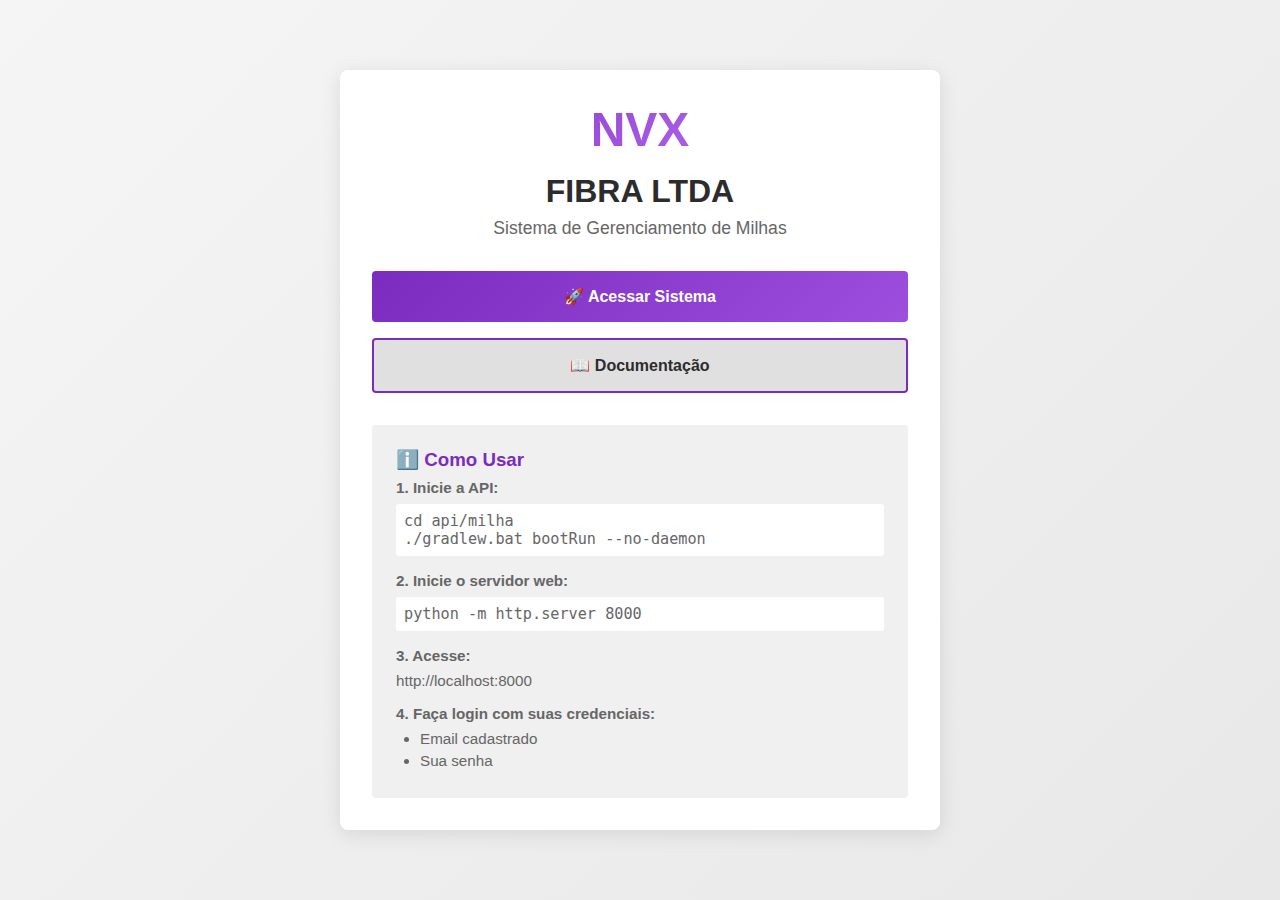
<file: web/index.html>
<!DOCTYPE html>
<html lang="pt-BR">
<head>
  <meta charset="UTF-8">
  <meta name="viewport" content="width=device-width, initial-scale=1.0">
  <title>NVX Fibra LTDA - Sistema de Milhas</title>
  <style>
    * {
      margin: 0;
      padding: 0;
      box-sizing: border-box;
    }

    body {
      font-family: 'Segoe UI', Tahoma, Geneva, Verdana, sans-serif;
      background: linear-gradient(135deg, #f5f5f5 0%, #e8e8e8 100%);
      min-height: 100vh;
      display: flex;
      align-items: center;
      justify-content: center;
      padding: 1rem;
    }

    .container {
      max-width: 600px;
      width: 100%;
      background: white;
      border-radius: 8px;
      box-shadow: 0 4px 20px rgba(0, 0, 0, 0.1);
      padding: 2rem;
      text-align: center;
    }

    .logo {
      font-size: 3rem;
      font-weight: 700;
      background: linear-gradient(135deg, #7b2cbf 0%, #c77dff 100%);
      -webkit-background-clip: text;
      -webkit-text-fill-color: transparent;
      background-clip: text;
      margin-bottom: 1rem;
    }

    h1 {
      color: #2c2c2c;
      margin-bottom: 0.5rem;
      font-size: 2rem;
    }

    .subtitle {
      color: #666;
      margin-bottom: 2rem;
      font-size: 1.1rem;
    }

    .button-group {
      display: flex;
      flex-direction: column;
      gap: 1rem;
    }

    .btn {
      padding: 1rem 2rem;
      border: none;
      border-radius: 4px;
      font-size: 1rem;
      font-weight: 600;
      cursor: pointer;
      transition: all 0.3s ease;
      text-decoration: none;
      display: inline-block;
    }

    .btn-primary {
      background: linear-gradient(135deg, #7b2cbf 0%, #9d4edd 100%);
      color: white;
    }

    .btn-primary:hover {
      transform: translateY(-2px);
      box-shadow: 0 6px 20px rgba(123, 44, 191, 0.3);
    }

    .btn-secondary {
      background: #e0e0e0;
      color: #2c2c2c;
      border: 2px solid #7b2cbf;
    }

    .btn-secondary:hover {
      background: #c77dff;
      color: white;
    }

    .info {
      background: #f0f0f0;
      padding: 1.5rem;
      border-radius: 4px;
      margin-top: 2rem;
      text-align: left;
    }

    .info h3 {
      color: #7b2cbf;
      margin-bottom: 0.5rem;
    }

    .info p {
      color: #666;
      font-size: 0.95rem;
      margin-bottom: 0.5rem;
    }

    .info ul {
      margin-left: 1.5rem;
      color: #666;
      font-size: 0.95rem;
    }

    .info li {
      margin-bottom: 0.3rem;
    }

    @media (max-width: 480px) {
      .container {
        padding: 1.5rem;
      }

      .logo {
        font-size: 2rem;
      }

      h1 {
        font-size: 1.5rem;
      }

      .button-group {
        flex-direction: column;
      }
    }
  </style>
</head>
<body>
  <div class="container">
    <div class="logo">NVX</div>
    <h1>FIBRA LTDA</h1>
    <p class="subtitle">Sistema de Gerenciamento de Milhas</p>

    <div class="button-group">
      <a href="./pages/login.html" class="btn btn-primary">🚀 Acessar Sistema</a>
      <a href="./README.md" class="btn btn-secondary" target="_blank">📖 Documentação</a>
    </div>

    <div class="info">
      <h3>ℹ️ Como Usar</h3>
      <p><strong>1. Inicie a API:</strong></p>
      <p style="font-family: monospace; background: #fff; padding: 0.5rem; border-radius: 3px;">
        cd api/milha<br>
        ./gradlew.bat bootRun --no-daemon
      </p>

      <p style="margin-top: 1rem;"><strong>2. Inicie o servidor web:</strong></p>
      <p style="font-family: monospace; background: #fff; padding: 0.5rem; border-radius: 3px;">
        python -m http.server 8000
      </p>

      <p style="margin-top: 1rem;"><strong>3. Acesse:</strong></p>
      <p>http://localhost:8000</p>

      <p style="margin-top: 1rem;"><strong>4. Faça login com suas credenciais:</strong></p>
      <ul>
        <li>Email cadastrado</li>
        <li>Sua senha</li>
      </ul>
    </div>
  </div>
</body>
</html>
</file>
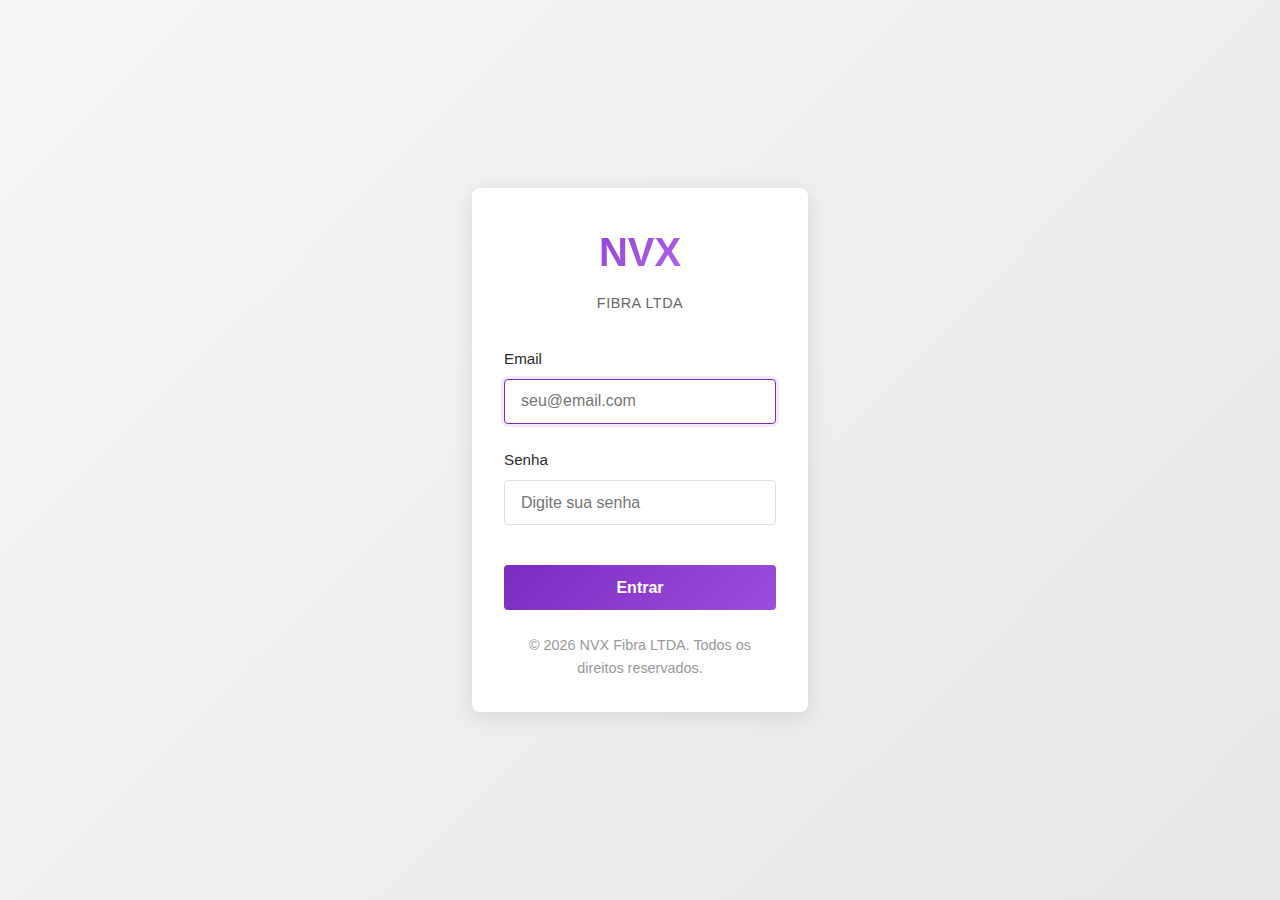
<file: web/pages/dashboard.html>
<!DOCTYPE html>
<html lang="pt-BR">
<head>
  <meta charset="UTF-8">
  <meta name="viewport" content="width=device-width, initial-scale=1.0">
  <title>Dashboard - NVX Fibra LTDA</title>
  <link rel="stylesheet" href="../styles/global.css">
  <link rel="stylesheet" href="../styles/dashboard.css">
</head>
<body>
  <div class="dashboard-wrapper">
    <!-- Header -->
    <header class="header">
      <div class="header-content">
        <div class="header-logo">NVX FIBRA LTDA</div>
        <div class="header-user">
          <div class="user-info">
            <div class="user-email" id="userEmail">usuario@email.com</div>
          </div>
          <button class="btn-logout" id="logoutBtn">Sair</button>
        </div>
      </div>
    </header>

    <!-- Main Content -->
    <div class="main-content">
      <!-- Search Section -->
      <div class="search-section">
        <div class="search-header">
          <h2>Minhas Milhas</h2>
          <button class="btn-new-milha" id="btnNewMilha">+ Nova Milha</button>
        </div>

        <div class="search-input-group">
          <input 
            type="text" 
            id="searchInput" 
            placeholder="Buscar por nome, cliente ou IP..." 
          >
          <button class="btn-search" id="btnSearch">Buscar</button>
        </div>
      </div>

      <!-- Alerts -->
      <div id="alertContainer"></div>

      <!-- Milhas List Section -->
      <div class="milhas-section">
        <div id="milhasContainer"></div>
      </div>
    </div>
  </div>

  <!-- Modal para Criar/Editar Milha -->
  <div class="modal" id="milhaModal">
    <div class="modal-content">
      <div class="modal-header">
        <h2 id="modalTitle">Nova Milha</h2>
        <button class="modal-close" id="modalClose">&times;</button>
      </div>

      <form class="modal-form" id="milhaForm">
        <div class="form-group">
          <label for="nomeMilha">Nome da Milha *</label>
          <input 
            type="text" 
            id="nomeMilha" 
            name="nomeMilha" 
            placeholder="Ex: Milha Centro" 
            required
          >
          <div class="form-error" id="nomeMilhaError"></div>
        </div>

        <div class="form-group">
          <label for="cliente">Cliente *</label>
          <input 
            type="text" 
            id="cliente" 
            name="cliente" 
            placeholder="Ex: Cliente ABC Ltda" 
            required
          >
          <div class="form-error" id="clienteError"></div>
        </div>

        <div class="form-group">
          <label for="ip">IP *</label>
          <input 
            type="text" 
            id="ip" 
            name="ip" 
            placeholder="Ex: 192.168.1.1" 
            required
          >
          <div class="form-error" id="ipError"></div>
        </div>

        <div class="modal-actions">
          <button type="button" class="btn-cancel" id="btnCancelModal">Cancelar</button>
          <button type="submit" class="btn-confirm" id="btnSubmitForm">Salvar</button>
        </div>
      </form>
    </div>
  </div>

  <!-- Modal para Confirmação de Exclusão -->
  <div class="modal" id="deleteConfirmModal">
    <div class="modal-content">
      <div class="modal-header">
        <h2>Confirmar Exclusão</h2>
        <button class="modal-close" id="deleteModalClose">&times;</button>
      </div>

      <p>Tem certeza que deseja deletar esta milha? Esta ação não pode ser desfeita.</p>

      <div class="modal-actions">
        <button type="button" class="btn-cancel" id="btnCancelDelete">Cancelar</button>
        <button type="button" class="btn-delete" id="btnConfirmDelete">Deletar</button>
      </div>
    </div>
  </div>

  <script src="../scripts/api-client.js"></script>
  <script src="../scripts/auth-service.js"></script>
  <script src="../scripts/milha-service.js"></script>
  <script src="../scripts/ui-manager.js"></script>
  <script src="../scripts/dashboard.js"></script>
</body>
</html>
</file>
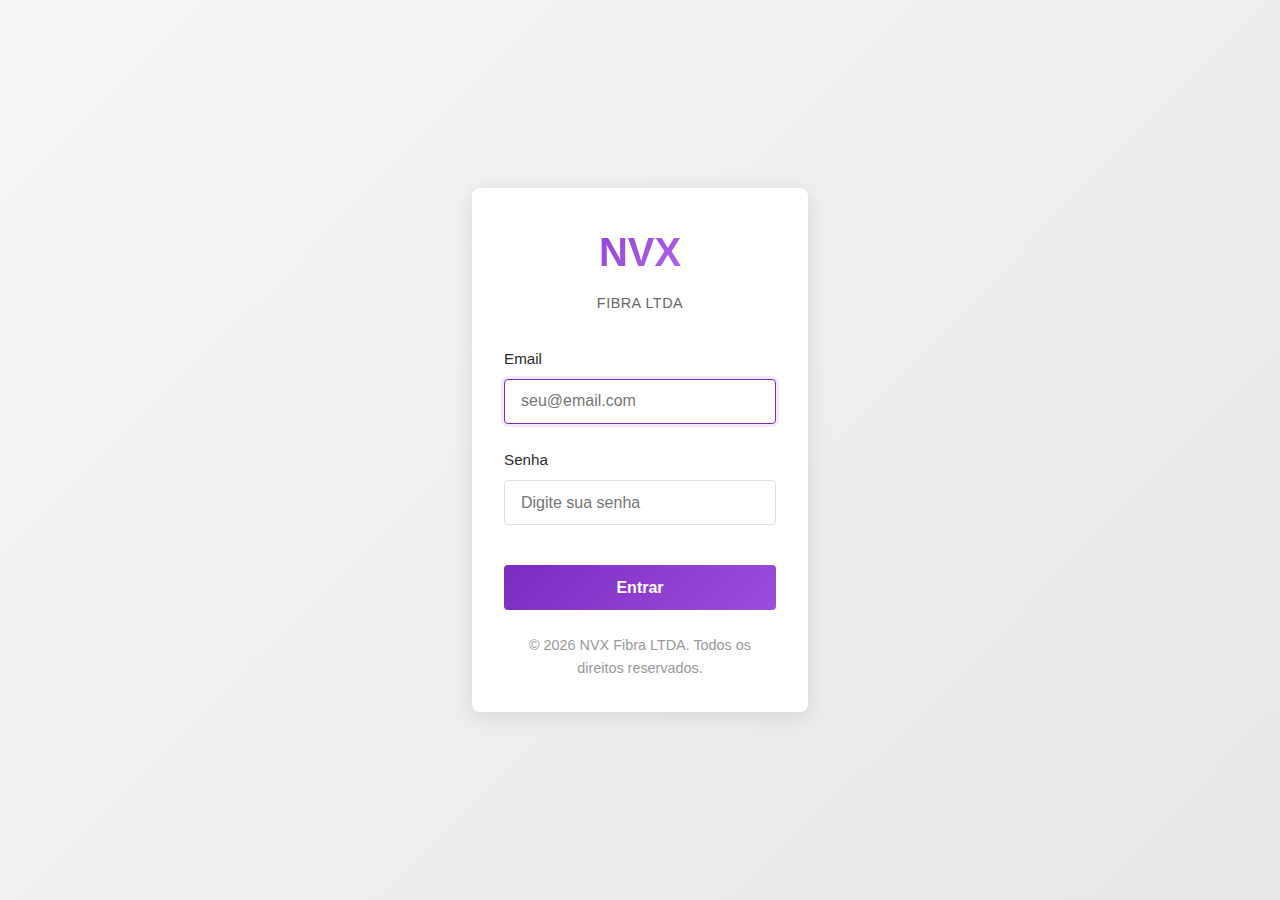
<file: web/pages/login.html>
<!DOCTYPE html>
<html lang="pt-BR">
<head>
  <meta charset="UTF-8">
  <meta name="viewport" content="width=device-width, initial-scale=1.0">
  <title>Login - NVX Fibra LTDA</title>
  <link rel="stylesheet" href="../styles/global.css">
  <link rel="stylesheet" href="../styles/login.css">
</head>
<body>
  <div class="login-container">
    <div class="login-card">
      <div class="logo-section">
        <div class="logo">NVX</div>
        <div class="logo-subtitle">FIBRA LTDA</div>
      </div>

      <form class="login-form" id="loginForm">
        <div class="form-group">
          <label for="email">Email</label>
          <input 
            type="email" 
            id="email" 
            name="email" 
            placeholder="seu@email.com" 
            required
          >
          <div class="form-error" id="emailError"></div>
        </div>

        <div class="form-group">
          <label for="senha">Senha</label>
          <input 
            type="password" 
            id="senha" 
            name="senha" 
            placeholder="Digite sua senha" 
            required
          >
          <div class="form-error" id="senhaError"></div>
        </div>

        <div id="generalError" class="alert alert-error hidden"></div>

        <button type="submit" class="btn-login" id="loginBtn">
          Entrar
        </button>
      </form>

      <div class="login-footer">
        © 2026 NVX Fibra LTDA. Todos os direitos reservados.
      </div>
    </div>
  </div>

  <script src="../scripts/api-client.js"></script>
  <script src="../scripts/auth-service.js"></script>
  <script src="../scripts/ui-manager.js"></script>
  <script src="../scripts/login.js"></script>
</body>
</html>
</file>
<file: web/styles/global.css>
/* ===========================
   NVX Fibra LTDA - Global Styles
   Tema: Cinza + Roxo (Minimalista)
   =========================== */

:root {
  --primary-bg: #f5f5f5;
  --secondary-bg: #ffffff;
  --text-primary: #2c2c2c;
  --text-secondary: #666666;
  --border-color: #e0e0e0;
  --accent-purple: #7b2cbf;
  --accent-light-purple: #c77dff;
  --accent-lighter-purple: #e0aaff;
  --error: #d32f2f;
  --success: #388e3c;
  --shadow: 0 2px 8px rgba(0, 0, 0, 0.1);
  --shadow-hover: 0 4px 12px rgba(0, 0, 0, 0.15);
}

* {
  margin: 0;
  padding: 0;
  box-sizing: border-box;
}

html, body {
  font-family: 'Segoe UI', Tahoma, Geneva, Verdana, sans-serif;
  background-color: var(--primary-bg);
  color: var(--text-primary);
  line-height: 1.6;
}

/* Typography */
h1, h2, h3, h4, h5, h6 {
  font-weight: 600;
  margin-bottom: 0.5rem;
}

h1 {
  font-size: 2rem;
}

h2 {
  font-size: 1.5rem;
}

h3 {
  font-size: 1.25rem;
}

p {
  color: var(--text-secondary);
  margin-bottom: 1rem;
}

/* Buttons */
.btn {
  padding: 0.75rem 1.5rem;
  border: none;
  border-radius: 4px;
  font-size: 1rem;
  cursor: pointer;
  transition: all 0.3s ease;
  font-weight: 500;
}

.btn-primary {
  background-color: var(--accent-purple);
  color: white;
}

.btn-primary:hover {
  background-color: #6a1b9a;
  box-shadow: var(--shadow-hover);
}

.btn-secondary {
  background-color: var(--secondary-bg);
  color: var(--text-primary);
  border: 2px solid var(--accent-purple);
}

.btn-secondary:hover {
  background-color: var(--accent-lighter-purple);
}

.btn-danger {
  background-color: var(--error);
  color: white;
}

.btn-danger:hover {
  background-color: #c62828;
  box-shadow: var(--shadow-hover);
}

.btn-success {
  background-color: var(--success);
  color: white;
}

.btn-success:hover {
  background-color: #2e7d32;
  box-shadow: var(--shadow-hover);
}

.btn:disabled {
  opacity: 0.5;
  cursor: not-allowed;
}

/* Forms */
.form-group {
  margin-bottom: 1.5rem;
}

label {
  display: block;
  margin-bottom: 0.5rem;
  font-weight: 500;
  color: var(--text-primary);
}

input, textarea, select {
  width: 100%;
  padding: 0.75rem;
  border: 1px solid var(--border-color);
  border-radius: 4px;
  font-size: 1rem;
  font-family: inherit;
  transition: border-color 0.3s ease;
}

input:focus, textarea:focus, select:focus {
  outline: none;
  border-color: var(--accent-purple);
  box-shadow: 0 0 0 3px rgba(123, 44, 191, 0.1);
}

textarea {
  resize: vertical;
  min-height: 100px;
}

/* Cards */
.card {
  background-color: var(--secondary-bg);
  border-radius: 8px;
  padding: 1.5rem;
  box-shadow: var(--shadow);
  transition: box-shadow 0.3s ease;
}

.card:hover {
  box-shadow: var(--shadow-hover);
}

/* Alert Messages */
.alert {
  padding: 1rem;
  border-radius: 4px;
  margin-bottom: 1rem;
  animation: slideDown 0.3s ease;
}

@keyframes slideDown {
  from {
    opacity: 0;
    transform: translateY(-10px);
  }
  to {
    opacity: 1;
    transform: translateY(0);
  }
}

.alert-success {
  background-color: #c8e6c9;
  color: #2e7d32;
  border-left: 4px solid var(--success);
}

.alert-error {
  background-color: #ffcdd2;
  color: #c62828;
  border-left: 4px solid var(--error);
}

.alert-info {
  background-color: #e3f2fd;
  color: #1976d2;
  border-left: 4px solid #1976d2;
}

/* Loading Spinner */
.spinner {
  border: 4px solid var(--border-color);
  border-top: 4px solid var(--accent-purple);
  border-radius: 50%;
  width: 40px;
  height: 40px;
  animation: spin 1s linear infinite;
}

@keyframes spin {
  0% { transform: rotate(0deg); }
  100% { transform: rotate(360deg); }
}

/* Utility Classes */
.container {
  max-width: 1200px;
  margin: 0 auto;
  padding: 0 1rem;
}

.hidden {
  display: none !important;
}

.text-center {
  text-align: center;
}

.mt-1 { margin-top: 0.5rem; }
.mt-2 { margin-top: 1rem; }
.mt-3 { margin-top: 1.5rem; }
.mt-4 { margin-top: 2rem; }

.mb-1 { margin-bottom: 0.5rem; }
.mb-2 { margin-bottom: 1rem; }
.mb-3 { margin-bottom: 1.5rem; }
.mb-4 { margin-bottom: 2rem; }

.flex {
  display: flex;
}

.flex-between {
  display: flex;
  justify-content: space-between;
  align-items: center;
}

.flex-center {
  display: flex;
  justify-content: center;
  align-items: center;
}

.gap-1 { gap: 0.5rem; }
.gap-2 { gap: 1rem; }
</file>
<file: web/styles/dashboard.css>
/* ===========================
   Dashboard Styles
   =========================== */

body {
  background-color: #f5f5f5;
}

.dashboard-wrapper {
  min-height: 100vh;
  display: flex;
  flex-direction: column;
}

/* Header */
.header {
  background: linear-gradient(135deg, #2c2c2c 0%, #3a3a3a 100%);
  color: white;
  padding: 1.5rem 0;
  box-shadow: 0 2px 8px rgba(0, 0, 0, 0.15);
  position: sticky;
  top: 0;
  z-index: 100;
}

.header-content {
  display: flex;
  justify-content: space-between;
  align-items: center;
  max-width: 1200px;
  margin: 0 auto;
  padding: 0 1rem;
}

.header-logo {
  font-size: 1.8rem;
  font-weight: 700;
  background: linear-gradient(135deg, #c77dff 0%, #e0aaff 100%);
  -webkit-background-clip: text;
  -webkit-text-fill-color: transparent;
  background-clip: text;
}

.header-user {
  display: flex;
  align-items: center;
  gap: 1.5rem;
}

.user-info {
  text-align: right;
}

.user-email {
  font-size: 0.95rem;
  opacity: 0.9;
}

.btn-logout {
  background-color: transparent;
  color: white;
  border: 2px solid #c77dff;
  padding: 0.5rem 1rem;
  border-radius: 4px;
  cursor: pointer;
  transition: all 0.3s ease;
}

.btn-logout:hover {
  background-color: #7b2cbf;
  border-color: #c77dff;
}

/* Main Content */
.main-content {
  flex: 1;
  max-width: 1200px;
  width: 100%;
  margin: 0 auto;
  padding: 2rem 1rem;
}

/* Search Section */
.search-section {
  background: white;
  padding: 1.5rem;
  border-radius: 8px;
  margin-bottom: 2rem;
  box-shadow: 0 2px 8px rgba(0, 0, 0, 0.1);
}

.search-header {
  display: flex;
  justify-content: space-between;
  align-items: center;
  margin-bottom: 1.5rem;
}

.search-header h2 {
  margin: 0;
}

.btn-new-milha {
  background-color: #7b2cbf;
  color: white;
  padding: 0.75rem 1.5rem;
  border: none;
  border-radius: 4px;
  cursor: pointer;
  font-weight: 600;
  transition: all 0.3s ease;
}

.btn-new-milha:hover {
  background-color: #6a1b9a;
  box-shadow: 0 4px 12px rgba(123, 44, 191, 0.2);
}

.search-input-group {
  display: flex;
  gap: 1rem;
}

.search-input-group input {
  flex: 1;
  padding: 0.75rem 1rem;
  border: 2px solid #e0e0e0;
  border-radius: 4px;
  font-size: 1rem;
  transition: border-color 0.3s ease;
}

.search-input-group input:focus {
  outline: none;
  border-color: #7b2cbf;
  box-shadow: 0 0 0 3px rgba(123, 44, 191, 0.1);
}

.btn-search {
  background-color: #7b2cbf;
  color: white;
  padding: 0.75rem 1.5rem;
  border: none;
  border-radius: 4px;
  cursor: pointer;
  font-weight: 600;
  transition: all 0.3s ease;
}

.btn-search:hover {
  background-color: #6a1b9a;
  box-shadow: 0 4px 12px rgba(123, 44, 191, 0.2);
}

/* Milhas List */
.milhas-section {
  background: white;
  padding: 1.5rem;
  border-radius: 8px;
  box-shadow: 0 2px 8px rgba(0, 0, 0, 0.1);
}

.milhas-grid {
  display: grid;
  grid-template-columns: repeat(auto-fill, minmax(300px, 1fr));
  gap: 1.5rem;
  margin-top: 1rem;
}

.milha-card {
  background: #f9f9f9;
  border: 1px solid #e0e0e0;
  border-radius: 8px;
  padding: 1.5rem;
  transition: all 0.3s ease;
  position: relative;
  overflow: hidden;
}

.milha-card::before {
  content: '';
  position: absolute;
  top: 0;
  left: 0;
  width: 4px;
  height: 100%;
  background: linear-gradient(180deg, #7b2cbf 0%, #c77dff 100%);
}

.milha-card:hover {
  box-shadow: 0 4px 16px rgba(123, 44, 191, 0.15);
  transform: translateY(-2px);
}

.milha-card-header {
  margin-bottom: 1rem;
}

.milha-name {
  font-size: 1.25rem;
  font-weight: 700;
  color: #2c2c2c;
  margin-bottom: 0.5rem;
}

.milha-details {
  list-style: none;
  margin-bottom: 1rem;
}

.milha-details li {
  display: flex;
  align-items: baseline;
  margin-bottom: 0.75rem;
  font-size: 0.95rem;
  color: #666;
}

.milha-details strong {
  color: #7b2cbf;
  margin-right: 0.5rem;
  min-width: 100px;
}

.milha-card-footer {
  display: flex;
  gap: 0.5rem;
  padding-top: 1rem;
  border-top: 1px solid #e0e0e0;
}

.btn-small {
  flex: 1;
  padding: 0.6rem 1rem;
  font-size: 0.9rem;
  border: none;
  border-radius: 4px;
  cursor: pointer;
  font-weight: 600;
  transition: all 0.3s ease;
}

.btn-edit {
  background-color: #7b2cbf;
  color: white;
}

.btn-edit:hover {
  background-color: #6a1b9a;
}

.btn-delete {
  background-color: #d32f2f;
  color: white;
}

.btn-delete:hover {
  background-color: #c62828;
}

/* Modal */
.modal {
  display: none;
  position: fixed;
  top: 0;
  left: 0;
  width: 100%;
  height: 100%;
  background: rgba(0, 0, 0, 0.5);
  z-index: 1000;
  align-items: center;
  justify-content: center;
  animation: fadeIn 0.3s ease;
}

.modal.active {
  display: flex;
}

@keyframes fadeIn {
  from {
    opacity: 0;
  }
  to {
    opacity: 1;
  }
}

.modal-content {
  background: white;
  border-radius: 8px;
  padding: 2rem;
  max-width: 500px;
  width: 90%;
  box-shadow: 0 8px 32px rgba(0, 0, 0, 0.2);
  animation: slideUp 0.3s ease;
}

@keyframes slideUp {
  from {
    transform: translateY(20px);
    opacity: 0;
  }
  to {
    transform: translateY(0);
    opacity: 1;
  }
}

.modal-header {
  display: flex;
  justify-content: space-between;
  align-items: center;
  margin-bottom: 1.5rem;
}

.modal-header h2 {
  margin: 0;
}

.modal-close {
  background: none;
  border: none;
  font-size: 1.5rem;
  cursor: pointer;
  color: #999;
  transition: color 0.3s ease;
}

.modal-close:hover {
  color: #2c2c2c;
}

.modal-form {
  margin-bottom: 1.5rem;
}

.modal-form .form-group {
  margin-bottom: 1.5rem;
}

.modal-actions {
  display: flex;
  gap: 1rem;
  justify-content: flex-end;
}

.modal-actions button {
  padding: 0.75rem 1.5rem;
  border: none;
  border-radius: 4px;
  cursor: pointer;
  font-weight: 600;
  transition: all 0.3s ease;
}

.btn-confirm {
  background-color: #7b2cbf;
  color: white;
}

.btn-confirm:hover {
  background-color: #6a1b9a;
}

.btn-cancel {
  background-color: #e0e0e0;
  color: #2c2c2c;
}

.btn-cancel:hover {
  background-color: #d0d0d0;
}

/* Empty State */
.empty-state {
  text-align: center;
  padding: 3rem 1rem;
  color: #999;
}

.empty-state-icon {
  font-size: 3rem;
  margin-bottom: 1rem;
  opacity: 0.5;
}

.empty-state p {
  font-size: 1.1rem;
  margin-bottom: 0;
}

/* Loading State */
.loading-milhas {
  display: flex;
  justify-content: center;
  align-items: center;
  padding: 2rem;
}

/* Responsive */
@media (max-width: 768px) {
  .header-content {
    flex-direction: column;
    gap: 1rem;
  }

  .search-header {
    flex-direction: column;
    align-items: flex-start;
    gap: 1rem;
  }

  .search-input-group {
    flex-direction: column;
    width: 100%;
  }

  .milhas-grid {
    grid-template-columns: 1fr;
  }

  .main-content {
    padding: 1rem;
  }
}

@media (max-width: 480px) {
  .header-logo {
    font-size: 1.3rem;
  }

  .header-user {
    flex-direction: column;
    gap: 0.5rem;
  }

  .user-info {
    text-align: center;
  }

  .modal-content {
    padding: 1.5rem;
  }
}
</file>
<file: web/styles/login.css>
/* ===========================
   Login Page Styles
   =========================== */

body {
  background: linear-gradient(135deg, #f5f5f5 0%, #e8e8e8 100%);
  min-height: 100vh;
  display: flex;
  align-items: center;
  justify-content: center;
}

.login-container {
  width: 100%;
  max-width: 400px;
  padding: 2rem;
}

.login-card {
  background: white;
  border-radius: 8px;
  box-shadow: 0 4px 20px rgba(0, 0, 0, 0.1);
  padding: 2rem;
}

.logo-section {
  text-align: center;
  margin-bottom: 2rem;
}

.logo {
  font-size: 2.5rem;
  font-weight: 700;
  background: linear-gradient(135deg, #7b2cbf 0%, #c77dff 100%);
  -webkit-background-clip: text;
  -webkit-text-fill-color: transparent;
  background-clip: text;
  margin-bottom: 0.5rem;
}

.logo-subtitle {
  color: #666;
  font-size: 0.9rem;
  letter-spacing: 0.5px;
}

.login-form {
  width: 100%;
}

.login-form .form-group {
  margin-bottom: 1.5rem;
}

.login-form label {
  font-size: 0.95rem;
  margin-bottom: 0.5rem;
}

.login-form input {
  height: 45px;
  padding-left: 1rem;
  padding-right: 1rem;
}

.form-error {
  color: var(--error);
  font-size: 0.85rem;
  margin-top: 0.25rem;
}

.input-error {
  border-color: var(--error) !important;
}

.btn-login {
  width: 100%;
  height: 45px;
  font-size: 1rem;
  margin-top: 1rem;
  background: linear-gradient(135deg, #7b2cbf 0%, #9d4edd 100%);
  border: none;
  border-radius: 4px;
  color: white;
  font-weight: 600;
  cursor: pointer;
  transition: all 0.3s ease;
}

.btn-login:hover:not(:disabled) {
  transform: translateY(-2px);
  box-shadow: 0 6px 20px rgba(123, 44, 191, 0.3);
}

.btn-login:disabled {
  opacity: 0.7;
  cursor: not-allowed;
}

.login-footer {
  text-align: center;
  margin-top: 1.5rem;
  font-size: 0.9rem;
  color: #999;
}

.loading-state {
  position: relative;
}

.loading-state .spinner {
  position: absolute;
  right: 15px;
  top: 50%;
  transform: translateY(-50%);
  width: 20px;
  height: 20px;
  border-width: 2px;
}

@media (max-width: 480px) {
  .login-card {
    padding: 1.5rem;
  }

  .logo {
    font-size: 2rem;
  }

  .login-container {
    padding: 1rem;
  }
}
</file>
